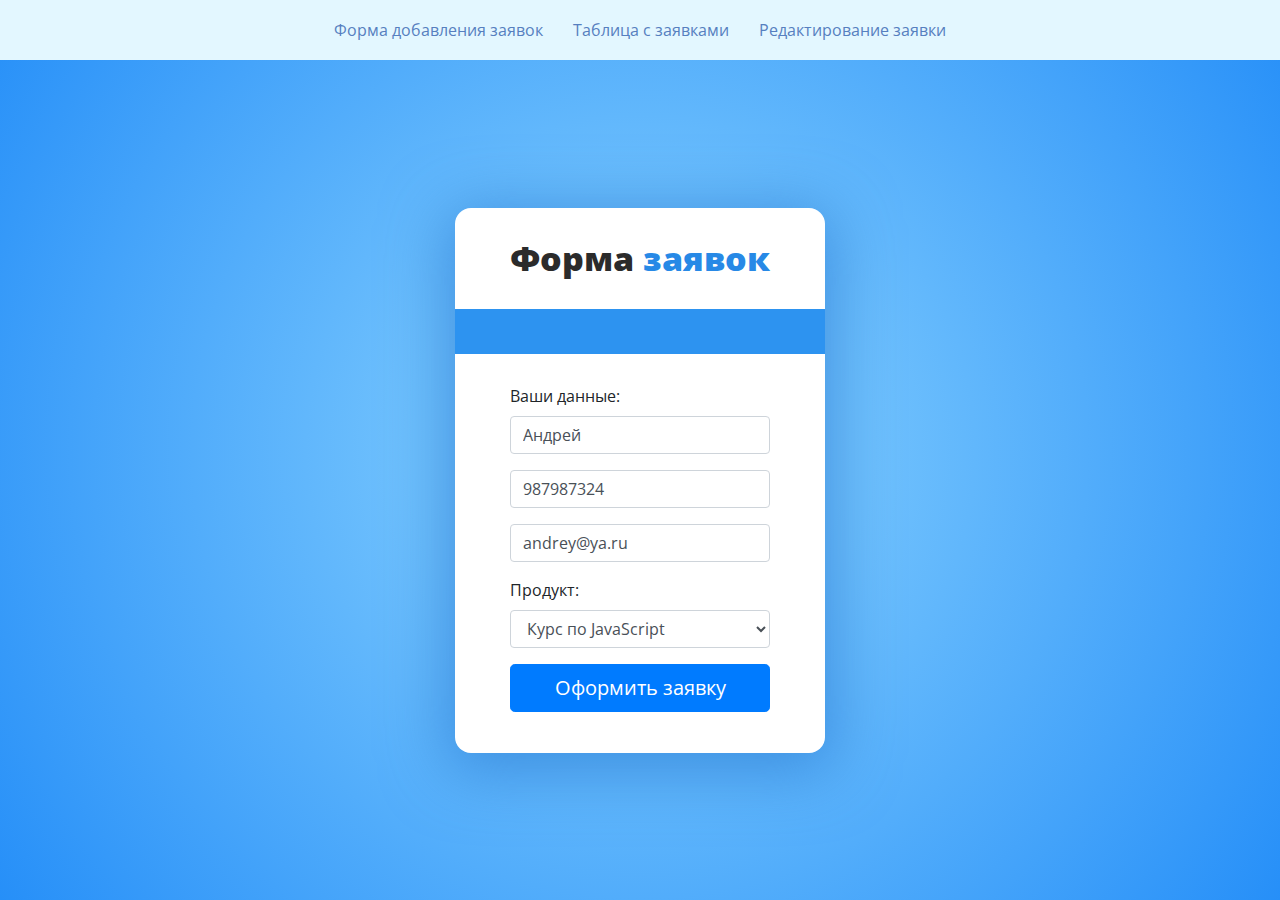
<file: index.html>
<!DOCTYPE html>
<html lang="ru">

<head>
	<meta charset="UTF-8">
	<title>01 - Форма</title>
	<link rel="stylesheet" href="css/bootstrap.min.css" />
	<link rel="stylesheet" href="css/main.css">
	<link href="https://fonts.googleapis.com/css?family=Open+Sans:400,600,700,800&amp;subset=cyrillic-ext"
		rel="stylesheet">
</head>

<body class="with-nav radial-bg flex-center">

	<!-- Навигация по проекту -->
	<nav class="project-nav">
		<div class="project-nav__links-wrapper">
			<a href="index.html">Форма добавления заявок</a>
			<a href="table.html">Таблица с заявками</a>
			<a href="edit.html">Редактирование заявки</a>
		</div>
	</nav>

	<!-- white-plate -->
	<div class="white-plate white-plate--payment">
		<div class="container-fluid">

			<!-- header -->
			<div class="white-plate__header text-center">
				<p class="white-plate__logo">
					<span>Форма</span> заявок
				</p>
			</div>
			<!-- // header -->

			<div class="white-plate__line-between white-plate__line-between--main"></div>

			<!-- <form id="form"> -->
			<form id="form" method="POST" action="#">

				<label for="name">Ваши данные:</label>
				<div class="form-group">
					<input id="name" type="text" name="name" autocomplete="on" class="form-control"
						placeholder="Имя и Фамилия" required>
				</div>
				<div class="form-group">
					<input id="phone" type="text" name="phone" autocomplete="on" class="form-control"
						placeholder="Телефон">
				</div>
				<div class="form-group">
					<input id="email" type="email" name="email" autocomplete="on" class="form-control"
						placeholder="Email" required>
				</div>
				<div class="form-group">
					<label for="product">Продукт:</label>
					<select id="product" name="product" class="form-control" id="exampleFormControlSelect1">
						<option value="course-html">Курс по верстке</option>
						<option value="course-js">Курс по JavaScript</option>
						<option value="course-vue">Курс по VUE JS</option>
						<option value="course-php">Курс по PHP</option>
						<option value="course-wordpress">Курс по WordPress</option>
					</select>
				</div>
				<div class="form-group">
					<button type="submit" class="btn btn-lg btn-primary btn-block">Оформить заявку</button>
				</div>
			</form>

		</div>
	</div>
	<!-- // white-plate -->

	<!-- Модель -->
	<script src="./js/model.js" type="module"></script>

	<!-- Форма -->
	<script src="./js/form/form.test-data.js" type="module"></script>
	<script src="./js/form/form.view.js" type="module"></script>
	<script src="./js/form/form.controller.js" type="module"></script>

</body>

</html>
</file>
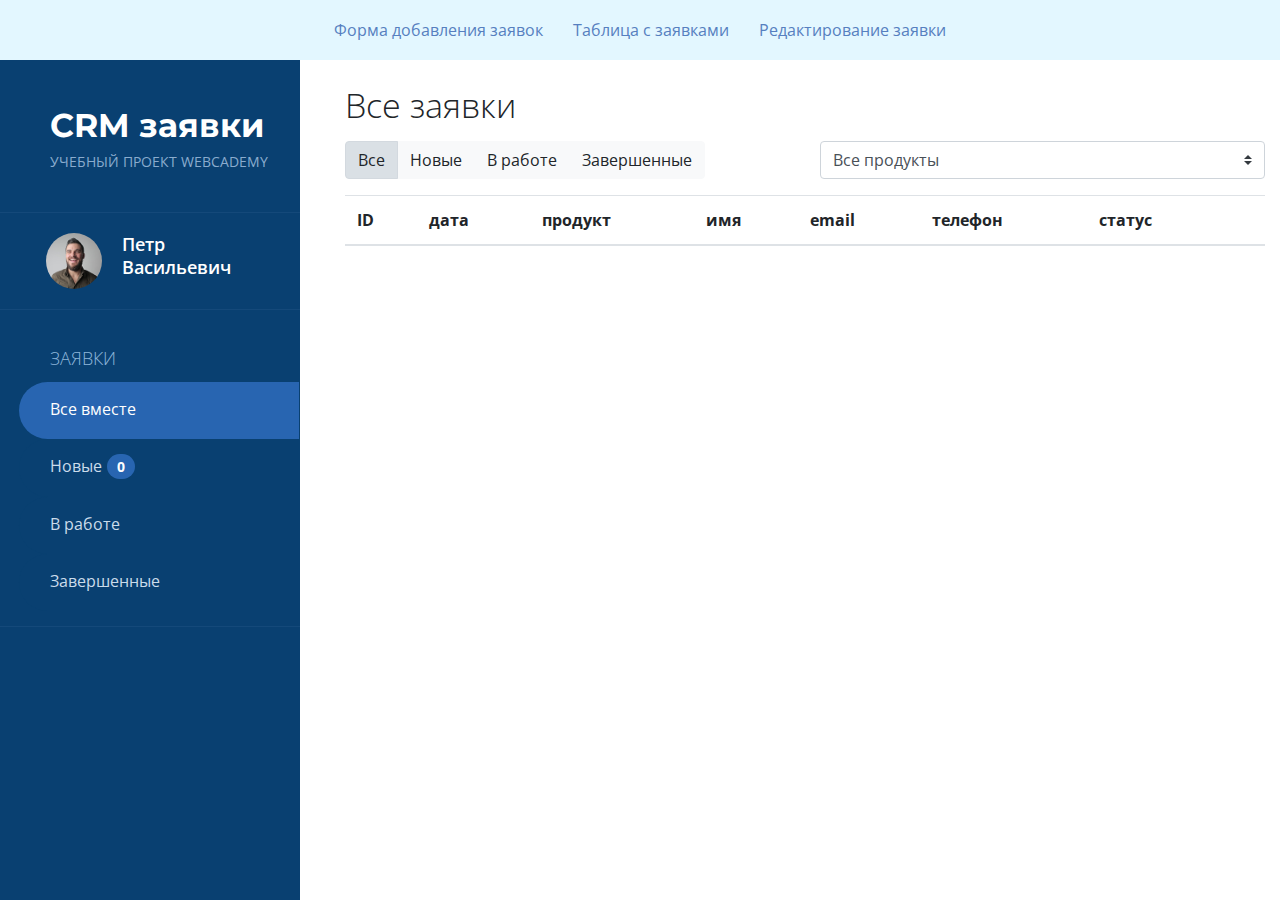
<file: table.html>
<!DOCTYPE html>
<html lang="ru">

<head>
	<meta charset="UTF-8" />
	<title>02 - Таблица с заявками</title>
	<link rel="stylesheet" href="css/bootstrap.min.css" />
	<link rel="stylesheet" href="css/main.css" />
	<link href="https://fonts.googleapis.com/css?family=Open+Sans:300,400,600,700,800&amp;subset=cyrillic-ext"
		rel="stylesheet" />
	<link href="https://fonts.googleapis.com/css?family=Montserrat:400,700&display=swap&subset=cyrillic-ext"
		rel="stylesheet" />
</head>

<body class="with-nav body--dashboard">
	<!-- Навигация по проекту -->
	<nav class="project-nav">
		<div class="project-nav__links-wrapper">
			<a href="index.html">Форма добавления заявок</a>
			<a href="table.html">Таблица с заявками</a>
			<a href="edit.html">Редактирование заявки</a>
		</div>
	</nav>

	<!-- left-panel -->
	<div class="left-panel blue-skin">
		<!-- Logo -->
		<div class="left-panel__logo">
			<div class="left-panel__logo-title">CRM заявки</div>
			<div class="left-panel__logo-subtitle">учебный проект webcademy</div>
		</div>
		<!-- // Logo -->
		<!-- User -->
		<div class="left-panel__user clearfix">
			<div class="left-panel__user-photo">
				<img src="img/avatars/avatar-128.jpg" alt="Avatar" />
			</div>
			<div class="left-panel__user-name">Петр <br />Васильевич</div>
		</div>
		<!-- // User -->
		<!-- Navigation 1 -->
		<div class="left-panel__navigation">
			<div class="left-panel__navigation-title">Заявки</div>
			<ul>
				<li><a data-value="all" data-role="left-status" href="#" class="active">Все вместе</a></li>
				<li><a data-value="new" data-role="left-status" href="#">Новые<div class="badge" id="badge-new">12</div>
					</a></li>
				<li><a data-value="inwork" data-role="left-status" href="#">В работе</a></li>
				<li><a data-value="complete" data-role="left-status" href="#">Завершенные</a></li>
			</ul>
		</div>
		<!-- // Navigation 1 -->

	</div>
	<!-- // left-panel -->

	<!-- main-wrapper -->
	<div class="main-wrapper">
		<div class="container-fluid">
			<div class="admin-heading-1">Все заявки</div>

			<form action="">
				<!-- <div class="form-row"> -->
				<div class="row mb-3 justify-content-start">
					<!-- Col -->
					<div class="col">
						<div id="topStatusBar" class="btn-group" role="group" aria-label="...">
							<a href="#" class="btn btn-light" data-value="all">Все</a>
							<a href="#" class="btn btn-light" data-value="new">Новые</a>
							<a href="#" class="btn btn-light" data-value="inwork">В работе</a>
							<a href="#" class="btn btn-light" data-value="complete">Завершенные</a>
						</div>
					</div>
					<!-- // Col -->
					<!-- Col -->
					<div class="col">
						<select class="custom-select" id="productSelect">
							<option value="all" selected>Все продукты</option>
							<option value="course-html">Курс по верстке</option>
							<option value="course-js">Курс по JavaScript</option>
							<option value="course-vue">Курс по VUE JS</option>
							<option value="course-php">Курс по PHP</option>
							<option value="course-wordpress">Курс по WordPress</option>
						</select>
					</div>
					<!-- // Col -->
				</div>
			</form>

			<table class="table fs-14">
				<thead>
					<tr>
						<th>ID</th>
						<th>дата</th>
						<th>продукт</th>
						<th>имя</th>
						<th>email</th>
						<th>телефон</th>
						<th>статус</th>
						<th></th>
					</tr>
				</thead>
				<tbody id="tbody">

				</tbody>
			</table>

			<div id="pagination"></div>
		</div>
	</div>
	<!-- // main-wrapper -->

	<!-- Модель -->
	<script src="./js/model.js" type="module"></script>

	<!-- Таблица -->
	<script src="./js/table/table.view.js" type="module"></script>
	<script src="./js/table/table.controller.js" type="module"></script>

</body>

</html>
</file>
<file: css/main.css>
* {
	box-sizing: border-box;
}
html {
	height: 100%;
}
body {
	height: 100%;
	margin: 0;
	padding: 0;
	background: #fff;
	font-family: 'Open Sans', sans-serif;
}
.radial-bg {
	background: #2d77bb;
	background: radial-gradient(circle, #8dd5ff 0%, #268ff8 100%);
}
.flex-center {
	display: -webkit-box;
	display: flex;
	-webkit-box-align: center;
	align-items: center;
	-webkit-box-pack: center;
	justify-content: center;
}
.white-plate {
	background-color: #fff;
	border-radius: 16px;
	max-width: 1200px;
	margin-left: auto;
	margin-right: auto;
	padding-left: 40px;
	padding-right: 40px;
	padding-bottom: 55px;
	box-shadow: 0px 10px 62px 10px #133b9a;
}
.white-plate.white-plate--payment {
	max-width: 400px;
	padding-bottom: 25px;
	box-shadow: 0px 10px 62px 10px rgba(47, 128, 214, 0.71);
}
.white-plate__header {
	padding-top: 25px;
	padding-bottom: 25px;
}
.white-plate__logo {
	font-weight: 800;
	font-size: 34px;
	color: #2789e6;
	transition: 0.2s ease-in;
	margin: 0;
}
.white-plate__logo span {
	color: #2b2b2b;
}
@media (max-width: 576px) {
	.white-plate__logo {
		display: block;
		text-align: center;
	}
}
.white-plate__line-between {
	background-color: #2d93f0;
	height: 60px;
	margin-left: -55px;
	margin-right: -55px;
	margin-bottom: 40px;
}
.white-plate__line-between--main {
	background-color: #2d93f0;
	height: 45px;
	margin-bottom: 30px;
}
.body--dashboard {
	padding-left: 330px;
}
.left-panel {
	background-color: #094071;
	width: 300px;
	height: 100%;
	left: 0;
	top: 0;
	bottom: 0;
	color: #fff;
	position: fixed;
	z-index: 1;
}
.left-panel__logo {
	padding-top: 41px;
	padding-left: 50px;
	padding-bottom: 40px;
	border-bottom: 1px solid #14497a;
}
.left-panel__logo-title {
	font-family: 'Montserrat', sans-serif;
	color: #fff;
	font-size: 33px;
	font-weight: 700;
}
.left-panel__logo-subtitle {
	color: #8aacce;
	font-size: 14px;
	font-weight: 400;
	text-transform: uppercase;
}
.left-panel__user {
	padding-left: 46px;
	padding-right: 30px;
	padding-top: 20px;
	padding-bottom: 20px;
	border-bottom: 1px solid #14497a;
}
.left-panel__user-photo {
	width: 56px;
	height: 56px;
	border-radius: 80px;
	float: left;
	overflow: hidden;
}
.left-panel__user-photo img {
	max-width: 100%;
	height: auto;
}
.left-panel__user-name {
	font-size: 18px;
	line-height: 1.3;
	font-weight: 600;
	margin-left: 76px;
}
.left-panel__navigation {
	color: #cbdceb;
	font-size: 16px;
	padding-left: 50px;
	padding-top: 35px;
	padding-bottom: 15px;
	border-bottom: 1px solid #14497a;
}
.left-panel__navigation--no-line {
	border-bottom: none;
}
.left-panel__navigation-title {
	font-size: 18px;
	color: #8eb6da;
	font-weight: 200;
	margin-bottom: 10px;
	text-transform: uppercase;
}
.left-panel__navigation ul {
	margin: 0;
	padding: 0;
	list-style-type: none;
}
.left-panel__navigation ul li {
	margin: 0;
	padding: 0;
	margin-bottom: 0px;
}
.left-panel__navigation a {
	color: #cbdceb;
	display: block;
	width: 280px;
	position: relative;
	z-index: 2;
	transition: 250ms all ease-in;
	margin-left: -31px;
	padding-left: 31px;
	padding-top: 15px;
	padding-bottom: 18px;
	background-color: #094071;
	border-radius: 80px 0px 0px 80px;
	transition: 100ms all ease-out;
}
.left-panel__navigation a:hover,
.left-panel__navigation a.active {
	text-decoration: none;
	background-color: #2865b1;
	color: #fff;
}
.left-panel__navigation .badge {
	background-color: #2865b1;
	color: #fff;
	border-radius: 32px;
	padding: 6px 10px 5px;
	line-height: 1;
	font-size: 14px;
}
.left-panel__navigation .badge:first-child {
	margin-left: 5px;
}
.main-wrapper {
	margin-left: 0px;
	padding-top: 0px;
	padding-bottom: 20px;
}
.form-wrapper {
	max-width: 1200px;
	margin-left: auto;
	margin-right: auto;
}
.admin-heading-1 {
	font-size: 34px;
	font-weight: 200;
	margin: 20px 0 10px;
}
.badge {
	padding: 6px 10px 5px;
	font-size: 14px;
}
.mt-0 {
	margin-top: 0;
}
.mt-5 {
	margin-top: 5px;
}
.mt-10 {
	margin-top: 10px;
}
.mt-15 {
	margin-top: 15px;
}
.mt-20 {
	margin-top: 20px;
}
.mt-25 {
	margin-top: 25px;
}
.mt-30 {
	margin-top: 30px !important;
}
.mt-35 {
	margin-top: 35px;
}
.mt-40 {
	margin-top: 40px;
}
.mt-45 {
	margin-top: 45px;
}
.mt-50 {
	margin-top: 50px;
}
.mt-55 {
	margin-top: 55px;
}
.mt-60 {
	margin-top: 60px;
}
.mt-65 {
	margin-top: 65px;
}
.mt-70 {
	margin-top: 70px;
}
.mt-75 {
	margin-top: 75px;
}
.mt-80 {
	margin-top: 80px;
}
.mt-85 {
	margin-top: 85px;
}
.mt-90 {
	margin-top: 90px;
}
.mt-95 {
	margin-top: 95px;
}
.mt-100 {
	margin-top: 100px;
}
.mb-0 {
	margin-bottom: 0;
}
.mb-5 {
	margin-bottom: 5px;
}
.mb-10 {
	margin-bottom: 10px;
}
.mb-15 {
	margin-bottom: 15px !important;
}
.mb-20 {
	margin-bottom: 20px;
}
.mb-25 {
	margin-bottom: 25px;
}
.mb-30 {
	margin-bottom: 30px;
}
.mb-35 {
	margin-bottom: 35px;
}
.mb-40 {
	margin-bottom: 40px;
}
.mb-45 {
	margin-bottom: 45px;
}
.mb-50 {
	margin-bottom: 50px;
}
.mb-55 {
	margin-bottom: 55px;
}
.mb-60 {
	margin-bottom: 60px;
}
.mb-65 {
	margin-bottom: 65px;
}
.mb-70 {
	margin-bottom: 70px;
}
.mb-75 {
	margin-bottom: 75px;
}
.mb-80 {
	margin-bottom: 80px;
}
.mb-85 {
	margin-bottom: 85px;
}
.mb-90 {
	margin-bottom: 90px;
}
.mb-95 {
	margin-bottom: 95px;
}
.mb-100 {
	margin-bottom: 100px;
}
.mb-120 {
	margin-bottom: 120px;
}
.ml-0 {
	margin-left: 0;
}
.ml-5 {
	margin-left: 5px;
}
.ml-10 {
	margin-left: 10px;
}
.ml-15 {
	margin-left: 15px;
}
.ml-20 {
	margin-left: 20px;
}
.ml-25 {
	margin-left: 25px;
}
.ml-30 {
	margin-left: 30px;
}
.ml-35 {
	margin-left: 35px;
}
.ml-40 {
	margin-left: 40px;
}
.ml-45 {
	margin-left: 45px;
}
.ml-50 {
	margin-left: 50px;
}
.ml-55 {
	margin-left: 55px;
}
.ml-60 {
	margin-left: 60px;
}
.ml-65 {
	margin-left: 65px;
}
.ml-70 {
	margin-left: 70px;
}
.ml-75 {
	margin-left: 75px;
}
.ml-80 {
	margin-left: 80px;
}
.ml-85 {
	margin-left: 85px;
}
.ml-90 {
	margin-left: 90px;
}
.ml-95 {
	margin-left: 95px;
}
.ml-100 {
	margin-left: 100px;
}
.mr-0 {
	margin-right: 0;
}
.mr-5 {
	margin-right: 5px;
}
.mr-10 {
	margin-right: 10px;
}
.mr-15 {
	margin-right: 15px;
}
.mr-20 {
	margin-right: 20px;
}
.mr-25 {
	margin-right: 25px;
}
.mr-30 {
	margin-right: 30px;
}
.mr-35 {
	margin-right: 35px;
}
.mr-40 {
	margin-right: 40px;
}
.mr-45 {
	margin-right: 45px;
}
.mr-50 {
	margin-right: 50px;
}
.mr-55 {
	margin-right: 55px;
}
.mr-60 {
	margin-right: 60px;
}
.mr-65 {
	margin-right: 65px;
}
.mr-70 {
	margin-right: 70px;
}
.mr-75 {
	margin-right: 75px;
}
.mr-80 {
	margin-right: 80px;
}
.mr-85 {
	margin-right: 85px;
}
.mr-90 {
	margin-right: 90px;
}
.mr-95 {
	margin-right: 95px;
}
.mr-100 {
	margin-right: 100px;
}
.no-margins {
	margin: 0;
}
.pt-0 {
	padding-top: 0;
}
.pt-5 {
	padding-top: 5px;
}
.pt-10 {
	padding-top: 10px;
}
.pt-15 {
	padding-top: 15px;
}
.pt-20 {
	padding-top: 20px;
}
.pt-25 {
	padding-top: 25px;
}
.pt-30 {
	padding-top: 30px;
}
.pt-35 {
	padding-top: 35px;
}
.pt-40 {
	padding-top: 40px;
}
.pt-45 {
	padding-top: 45px;
}
.pt-50 {
	padding-top: 50px;
}
.pt-55 {
	padding-top: 55px;
}
.pt-60 {
	padding-top: 60px;
}
.pt-65 {
	padding-top: 65px;
}
.pt-70 {
	padding-top: 70px;
}
.pt-75 {
	padding-top: 75px;
}
.pt-80 {
	padding-top: 80px;
}
.pt-85 {
	padding-top: 85px;
}
.pt-90 {
	padding-top: 90px;
}
.pt-95 {
	padding-top: 95px;
}
.pt-100 {
	padding-top: 100px;
}
.pb-0 {
	padding-bottom: 0;
}
.pb-5 {
	padding-bottom: 5px;
}
.pb-10 {
	padding-bottom: 10px;
}
.pb-15 {
	padding-bottom: 15px;
}
.pb-20 {
	padding-bottom: 20px;
}
.pb-25 {
	padding-bottom: 25px;
}
.pb-30 {
	padding-bottom: 30px;
}
.pb-35 {
	padding-bottom: 35px;
}
.pb-40 {
	padding-bottom: 40px;
}
.pb-45 {
	padding-bottom: 45px;
}
.pb-50 {
	padding-bottom: 50px;
}
.pb-55 {
	padding-bottom: 55px;
}
.pb-60 {
	padding-bottom: 60px;
}
.pb-65 {
	padding-bottom: 65px;
}
.pb-70 {
	padding-bottom: 70px;
}
.pb-75 {
	padding-bottom: 75px;
}
.pb-80 {
	padding-bottom: 80px;
}
.pb-85 {
	padding-bottom: 85px;
}
.pb-90 {
	padding-bottom: 90px;
}
.pb-95 {
	padding-bottom: 95px;
}
.pb-100 {
	padding-bottom: 100px;
}
.pb-100 {
	padding-bottom: 100px;
}
.pb-120 {
	padding-bottom: 120px;
}
.pl-0 {
	padding-left: 0;
}
.pl-5 {
	padding-left: 5px;
}
.pl-10 {
	padding-left: 10px;
}
.pl-15 {
	padding-left: 15px;
}
.pl-20 {
	padding-left: 20px;
}
.pl-25 {
	padding-left: 25px;
}
.pl-30 {
	padding-left: 30px;
}
.pl-35 {
	padding-left: 35px;
}
.pl-40 {
	padding-left: 40px;
}
.pl-45 {
	padding-left: 45px;
}
.pl-50 {
	padding-left: 50px;
}
.pl-55 {
	padding-left: 55px;
}
.pl-60 {
	padding-left: 60px;
}
.pl-65 {
	padding-left: 65px;
}
.pl-70 {
	padding-left: 70px;
}
.pl-75 {
	padding-left: 75px;
}
.pl-80 {
	padding-left: 80px;
}
.pl-85 {
	padding-left: 85px;
}
.pl-90 {
	padding-left: 90px;
}
.pl-95 {
	padding-left: 95px;
}
.pl-100 {
	padding-left: 100px;
}
.pr-0 {
	padding-right: 0;
}
.pr-5 {
	padding-right: 5px;
}
.pr-10 {
	padding-right: 10px;
}
.pr-15 {
	padding-right: 15px;
}
.pr-20 {
	padding-right: 20px;
}
.pr-25 {
	padding-right: 25px;
}
.pr-30 {
	padding-right: 30px;
}
.pr-35 {
	padding-right: 35px;
}
.pr-40 {
	padding-right: 40px;
}
.pr-45 {
	padding-right: 45px;
}
.pr-50 {
	padding-right: 50px;
}
.pr-55 {
	padding-right: 55px;
}
.pr-60 {
	padding-right: 60px;
}
.pr-65 {
	padding-right: 65px;
}
.pr-70 {
	padding-right: 70px;
}
.pr-75 {
	padding-right: 75px;
}
.pr-80 {
	padding-right: 80px;
}
.pr-85 {
	padding-right: 85px;
}
.pr-90 {
	padding-right: 90px;
}
.pr-95 {
	padding-right: 95px;
}
.pr-100 {
	padding-right: 100px;
}
.no-paddings {
	padding: 0;
}
/* Floats */
.float-right {
	float: right;
}
.float-left {
	float: left;
}
.clearfix::after,
.clearfix::before {
	content: '';
	display: table;
	clear: both;
}
/* Text align */
.text-center {
	text-align: center;
}
.text-left {
	text-align: left;
}
.text-right {
	text-align: right;
}
.text-justify {
	text-align: justify;
}
/* Font weight */
.light {
	font-weight: 300;
}
.normal {
	font-weight: 400;
}
.strong {
	font-weight: 700;
}

.project-nav {
	display: block;
	position: absolute;
	top: 0;
	left: 0;
	right: 0;
	height: 60px;
	z-index: 999;

	background-color: #e3f7ff;
	color: #fff;
}

.project-nav__links-wrapper {
	display: flex;
	justify-content: center;
	column-gap: 30px;
	align-items: center;
	height: 100%;
}

.project-nav a {
	color: rgb(86, 127, 192);
}

body.with-nav {
	padding-top: 60px;
}


body.with-nav .left-panel {
	top: 60px;
	bottom: 0px;
	height: auto;
	overflow-x: hidden;
	overflow-y: auto;
}

.active{
	background-color: #2865b1;
	color: white; 
}

#pagination button{
	margin-right: 5px; 
	padding: 5px 10px; 
	border: 1px solid black; 
}
</file>
